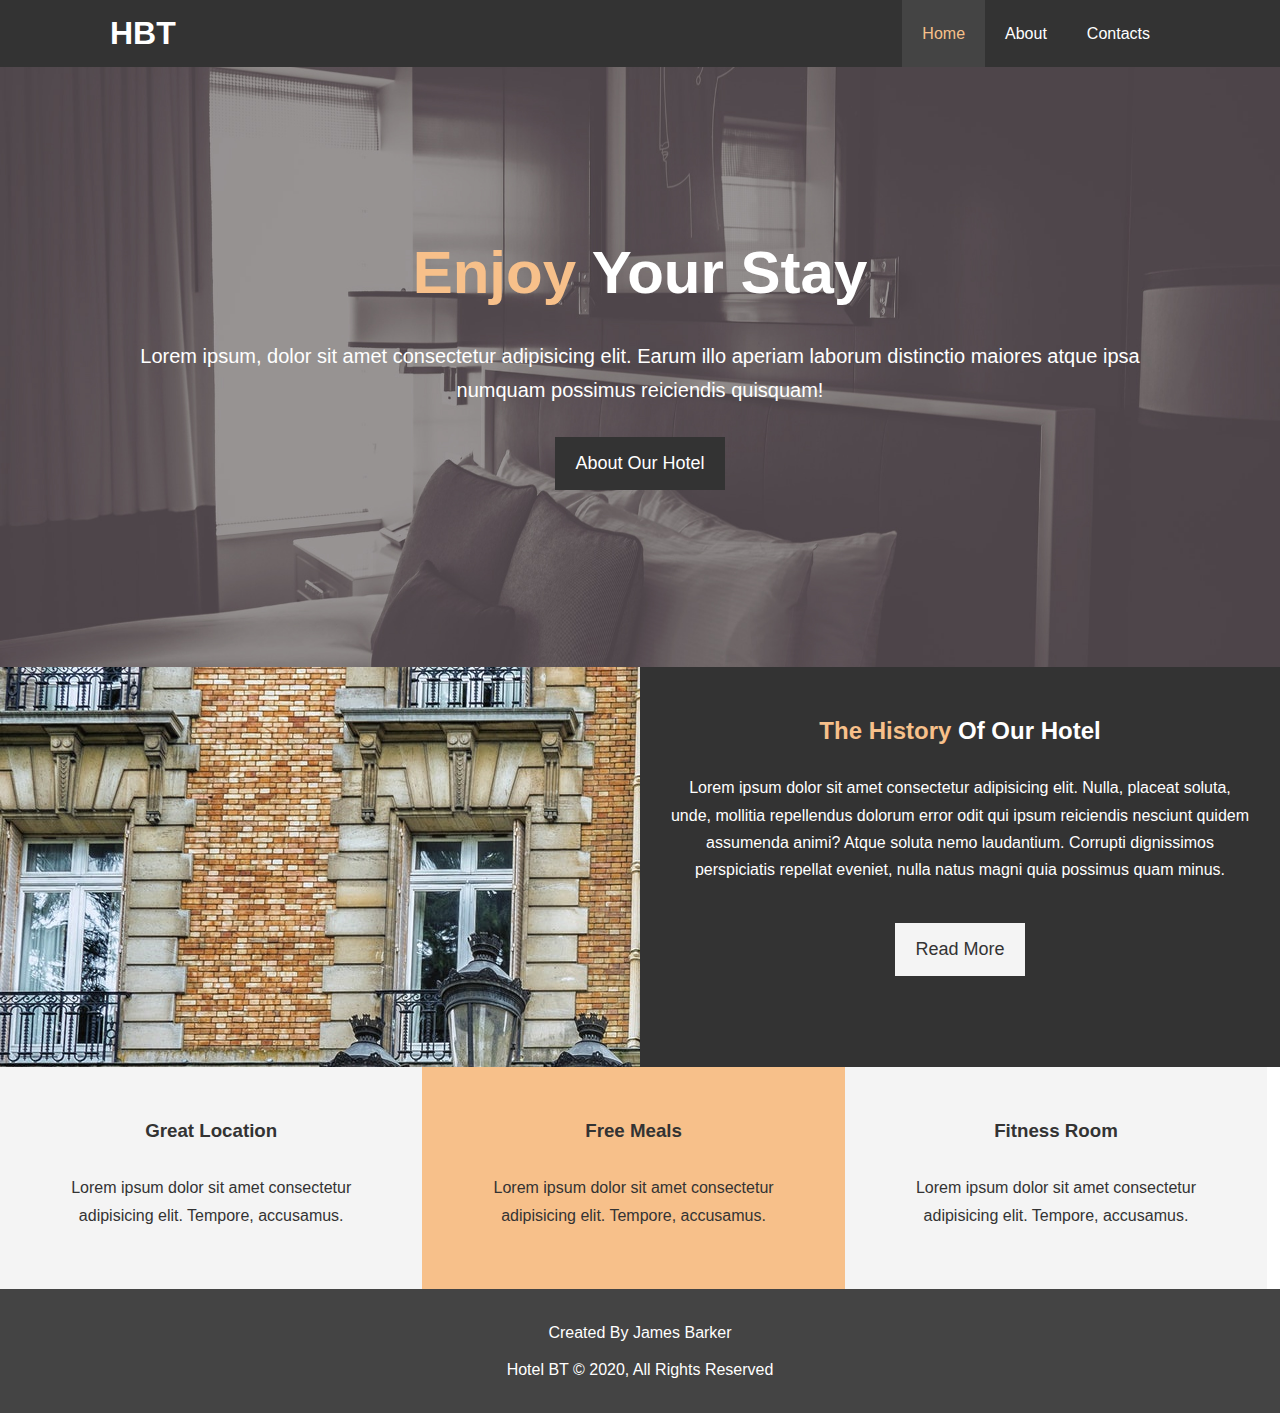
<file: index.html>
<!DOCTYPE html>
<html lang="en">

<head>
  <meta charset="UTF-8">
  <meta name="viewport" content="width=device-width, initial-scale=1.0">
  <meta http-equiv="X-UA-Compatible" content="ie=edge">
  <meta name="description" content="Welcome to the most extraordinary hotel in Bostom Massachusetts">
  <meta name="keywords" content="hotel,boston,new england hotel">
  <link rel="stylesheet" href="https://use.fontawesome.com/releases/v5.13.0/css/all.css" 
        integrity="sha384-Bfad6CLCknfcloXFOyFnlgtENryhrpZCe29RTifKEixXQZ38WheV+i/6YWSzkz3V" crossorigin="anonymous">
  <link rel="stylesheet" href="css/style.css">
  <link rel="stylesheet" media="screen and (max-width: 768px)" href="css/mobile.css">
  <title>Hotel BT | Welcome</title>
</head>

<body>
  <header>
    <nav id="navbar">
      <div class="container">
        <h1 class="logo"><a href="index.html">HBT</a></h1>
        <ul>
          <li><a class="current" href="index.html">Home</a></li>
          <li><a href="about.html">About</a></li>
          <li><a href="contacts.html">Contacts</a></li>
        </ul>
      </div>
    </nav>

    <div id="showcase">
      <div class="container">
        <div class="showcase-content">
          <h1><span class="text-primary">Enjoy</span> Your Stay</h1>
          <p class="lead">Lorem ipsum, dolor sit amet consectetur adipisicing elit. Earum illo aperiam 
            laborum distinctio maiores atque ipsa numquam possimus reiciendis quisquam!</p>
            <a class="btn" href="about.html">About Our Hotel</a>
      </div>
    </div>
  </header>
  <section id="home-info" class="bg-dark">
    <div class="info-img"></div>
    <div class="info-content">
      <h2><span class="text-primary">The History</span> Of Our Hotel</h2>
      <p>Lorem ipsum dolor sit amet consectetur adipisicing elit. Nulla, placeat soluta, unde,
         mollitia repellendus dolorum error odit qui ipsum reiciendis nesciunt quidem assumenda animi? 
         Atque soluta nemo laudantium. Corrupti dignissimos perspiciatis repellat eveniet, nulla natus 
         magni quia possimus quam minus.</p>
         <a href="about.html" class="btn btn-light">Read More</a>
    </div>
    
  </section>
  <section id="features">
    <div class="box bg-light">
      <i class="fas fa-hotel fa-3x"></i>
      <h3>Great Location</h3>
      <p>Lorem ipsum dolor sit amet consectetur adipisicing elit. Tempore, accusamus.</p>
    </div>
    <div class="box bg-primary">
      <i class="fas fa-utensils fa-3x"></i>
      <h3>Free Meals</h3>
      <p>Lorem ipsum dolor sit amet consectetur adipisicing elit. Tempore, accusamus.</p>
    </div>
    <div class="box bg-light">
      <i class="fas fa-dumbbell fa-3x"></i>
      <h3>Fitness Room</h3>
      <p>Lorem ipsum dolor sit amet consectetur adipisicing elit. Tempore, accusamus.</p>
    </div>
</section>
<div class="clr"></div>

<footer id="main-footer">
  <p>Created By James Barker</p>
  <p>Hotel BT &copy; 2020, All Rights Reserved</p>
</footer>
 
</body>

</html>
</file>
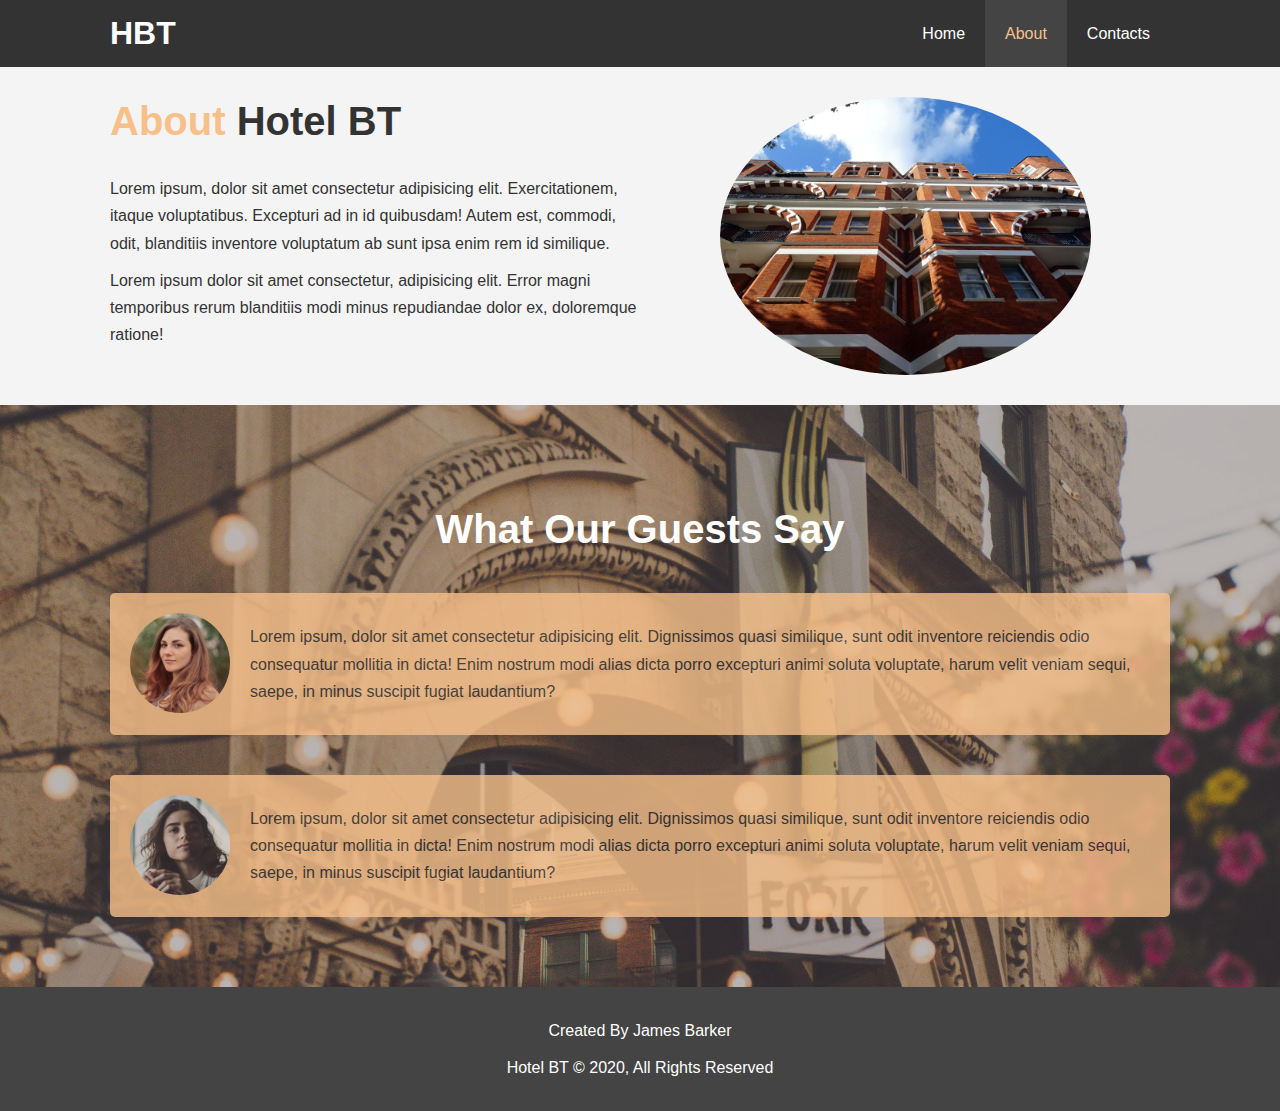
<file: about.html>
<!DOCTYPE html>
<html lang="en">

<head>
  <meta charset="UTF-8">
  <meta name="viewport" content="width=device-width, initial-scale=1.0">
  <meta http-equiv="X-UA-Compatible" content="ie=edge">
  <meta name="description" content="Welcome to the most extraordinary hotel in Bostom Massachusetts">
  <meta name="keywords" content="hotel,boston,new england hotel">
  <link rel="stylesheet" href="css/style.css">
  <link rel="stylesheet" media="screen and (max-width: 768px)" href="css/mobile.css">
  <title>Hotel BT | About</title>
</head>

<body>
  <header>
    <nav id="navbar">
      <div class="container">
        <h1 class="logo"><a href="index.html">HBT</a></h1>
        <ul>
          <li><a  href="index.html">Home</a></li>
          <li><a class="current" href="about.html">About</a></li>
          <li><a href="contacts.html">Contacts</a></li>
        </ul>
      </div>
    </nav>
  </header>
  <section id="about-info" class="bg-light py-3">
    <div class="container">
      <div class="info-left">
        <h1 class="l-heading"><span class="text-primary">About</span> Hotel BT</h1>
        <p>Lorem ipsum, dolor sit amet consectetur adipisicing elit. Exercitationem, itaque voluptatibus.
           Excepturi ad in id quibusdam! Autem est, commodi, odit, blanditiis inventore voluptatum ab sunt 
           ipsa enim rem id similique.</p>
           <p>Lorem ipsum dolor sit amet consectetur, adipisicing elit. Error magni temporibus rerum
              blanditiis modi minus repudiandae dolor ex, doloremque ratione!</p>
      </div>
      <div class="info-right">
        <img src="./img/photo-2.jpg" alt="hotel">
      </div>
    </div>
  </section>
  <div class="clr"></div>
  <section id="testimonials" class="py-3">
    <div class="container">
      <h2 class="l-heading">What Our Guests Say</h2>
      <div class="testimonial bg-primary">
        <img src="./img/person-1.jpg" alt="samantha">
        <p>Lorem ipsum, dolor sit amet consectetur adipisicing elit. Dignissimos quasi similique,
           sunt odit inventore reiciendis odio consequatur mollitia in dicta! Enim nostrum modi alias 
           dicta porro excepturi animi soluta voluptate, harum velit veniam sequi, saepe, in minus 
           suscipit fugiat laudantium?</p>
      </div>
      <div class="testimonial bg-primary">
        <img src="./img/person-2.jpg" alt="jen">
        <p>Lorem ipsum, dolor sit amet consectetur adipisicing elit. Dignissimos quasi similique,
           sunt odit inventore reiciendis odio consequatur mollitia in dicta! Enim nostrum modi alias 
           dicta porro excepturi animi soluta voluptate, harum velit veniam sequi, saepe, in minus 
           suscipit fugiat laudantium?</p>
      </div>
    </div>

  </section>


<footer id="main-footer">
  <p>Created By James Barker</p>
  <p>Hotel BT &copy; 2020, All Rights Reserved</p>
</footer>
 
</body>

</html>
</file>
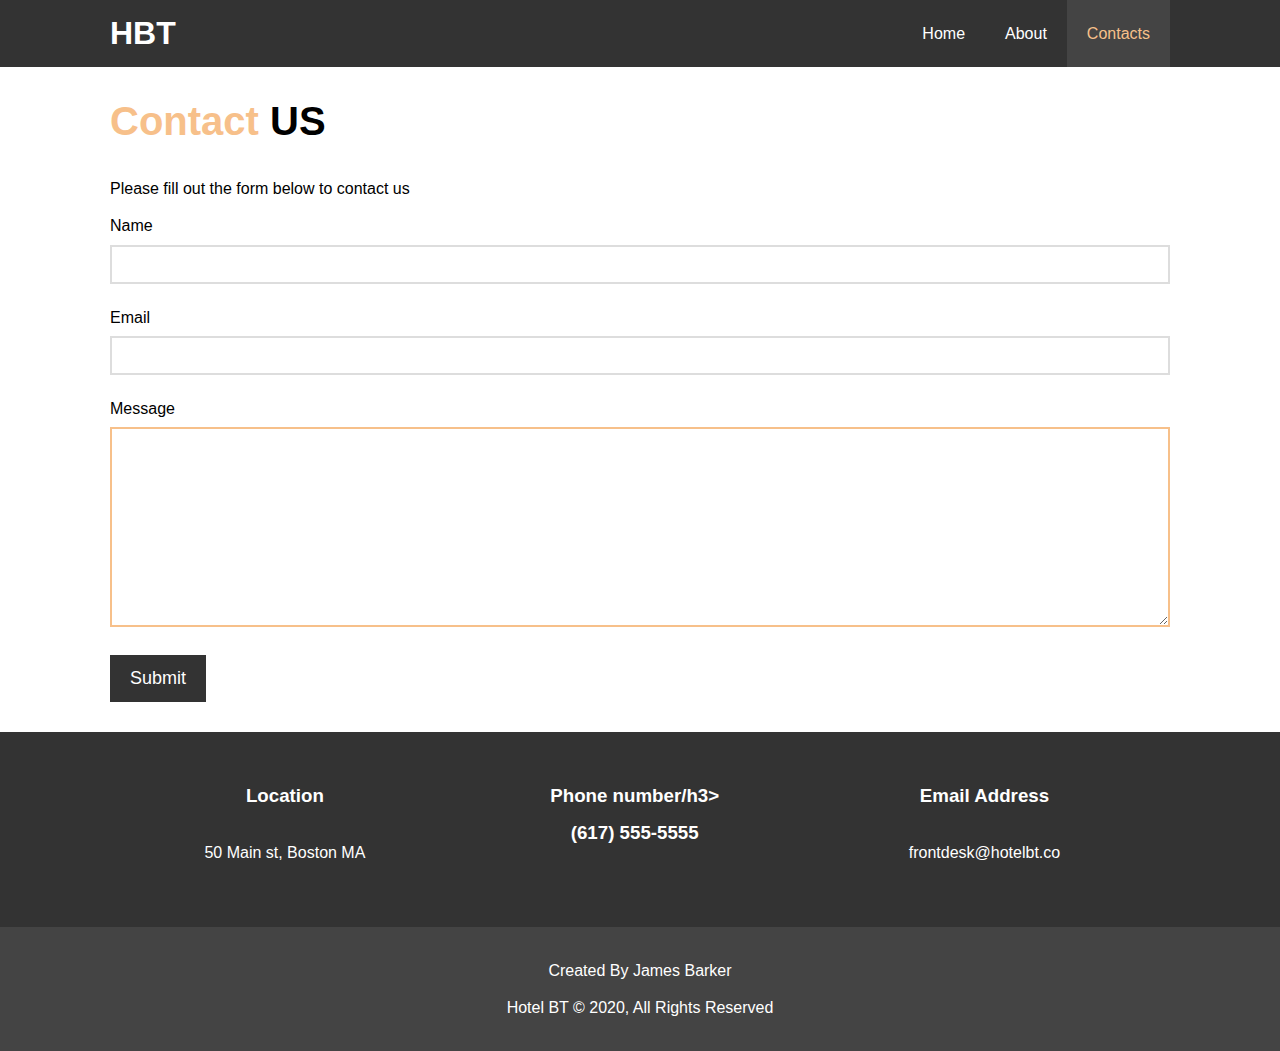
<file: contacts.html>
<!DOCTYPE html>
<html lang="en">

<head>
  <meta charset="UTF-8">
  <meta name="viewport" content="width=device-width, initial-scale=1.0">
  <meta http-equiv="X-UA-Compatible" content="ie=edge">
  <meta name="description" content="Welcome to the most extraordinary hotel in Bostom Massachusetts">
  <meta name="keywords" content="hotel,boston,new england hotel">
  <link rel="stylesheet" href="https://use.fontawesome.com/releases/v5.13.0/css/all.css"
    integrity="sha384-Bfad6CLCknfcloXFOyFnlgtENryhrpZCe29RTifKEixXQZ38WheV+i/6YWSzkz3V" crossorigin="anonymous">
  <link rel="stylesheet" href="css/style.css">
  <link rel="stylesheet" media="screen and (max-width: 768px)" href="css/mobile.css">
  <title>Hotel BT | Contacts</title>
</head>

<body>
  <header>
    <nav id="navbar">
      <div class="container">
        <h1 class="logo"><a href="index.html">HBT</a></h1>
        <ul>
          <li><a href="index.html">Home</a></li>
          <li><a href="about.html">About</a></li>
          <li><a class="current" href="contacts.html">Contacts</a></li>
        </ul>
      </div>
    </nav>
  </header>
  <section id="contact-form" class="py-3">
    <div class="container">
      <h1 class="l-heading"><span class="text-primary">Contact</span> US</h1>
      <p>Please fill out the form below to contact us</p>
      <form action="process.php">
        <div class="form-group">
          <label for="name">Name</label>
          <input type="text" name="name" id="name">
        </div>
        <div class="form-group">
          <label for="email">Email</label>
          <input type="email" name="email" id="email">
        </div>
        <div class="form-group">
          <label for="message">Message</label>
          <textarea type="text" name="message" id="message"></textarea>
        </div>
        <button type="submit" class="btn">Submit</button>
      </form>
    </div>
  </section>
<section id="contact-info" class="bg-dark">
  <div class="container">
    <div class="box">
      <i class="fas fa-hotel fa-3x"></i>
      <h3>Location</h3>
      <p>50 Main st, Boston MA</p>
    </div>
    <div class="box">
      <i class="fas fa-phone fa-3x"></i>
      <h3>Phone number/h3>
      <p>(617) 555-5555</p>
    </div>
    <div class="box">
      <i class="fas fa-envelope fa-3x"></i>
      <h3>Email Address</h3>
      <p>frontdesk@hotelbt.co</p>
    </div>
  </div>
</section>

  <footer id="main-footer">
    <p>Created By James Barker</p>
    <p>Hotel BT &copy; 2020, All Rights Reserved</p>
  </footer>

</body>

</html>
</file>
<file: css/mobile.css>
#navbar .logo {
  float: none;
  text-align: center;
}

#navbar ul, #navbar ul li {
  float: none;
}

#navbar ul li a {
  padding: 5px;
  border-bottom: #444 dotted 1px;
}

/* showcase */
#showcase {
  height: 100%;
}

#showcase .showcase-content {
  padding-top: 70px;
  padding-bottom: 30px;
}

/* home info */ 
#home-info .info-img {
  display: none;
}

#home-info .info-content {
  float: none;
  width: 100%;
}

/* boxes */
.box {
  float: none;
  width: 100%;
}

/* About */
#about-info .info-right,
#about-info .info-left {
  float: none;
  width: 100%;
}

#about-info .info-right {
  margin-top: 30px;
}

.l-heading {
  text-align: center;
}

/* contacts */
#contact-info .box {
  border-bottom: #444 dotted 1px;
}
</file>
<file: css/style.css>
/* Reset*/
* {
  margin: 0;
  padding: 0;
  box-sizing: border-box;
}

/* Main styling */

html,body {
  font-family: 'Segoe UI', Tahoma, Geneva, Verdana, sans-serif;
  line-height: 1.7em;
}

a {
  color: #333;
  text-decoration: none;
}

h1, h2, h3 {
  padding-bottom: 20px;
}

p {
  margin: 10px 0;
}

/* utility */ 
.container {
  margin: auto;
  max-width: 1100px;
  overflow: auto;
  padding: 0 20px;
}

.text-primary {
  color: #f7c08a;
}

.lead {
  font-size: 20px;
}

.btn {
  display: inline-block;
  font-size: 18px;
  color: white;
  background: #333;
  padding: 13px 20px;
  border: none;
  cursor: pointer;
}

.btn:hover {
  background: #f7c08a;
  color: #333;
}

.btn-light {
  background: #f4f4f4;
  color: #333;
}

.bg-dark {
  background: #333;
  color: white;
}

.bg-light {
  background: #f4f4f4;
  color: #333;
}

.bg-primary {
  background: #f7c08a;
  color: #333;
}

.clr {
  clear: both;
}

.l-heading {
  font-size: 40px;
  line-height: 1.2;
}

/* padding */
.py-1 {
  padding: 10px 0;
}

.py-2 {
  padding: 20px 0;
}

.py-3 {
  padding: 30px 0;
}

/* navbar */
#navbar {
  background: #333;
  color: white;
  overflow: auto;
}

#navbar a {
  color: white;
}

#navbar h1 {
  float: left;
  padding-top: 20px;
}

#navbar ul {
  list-style: none;
  float: right;
}

#navbar ul li {
  float: left;
}

#navbar ul li a {
  display: block;
  padding: 20px;
  text-align: center;
}

#navbar ul li a:hover, 
#navbar ul li a.current {
  background: #444;
  color: #f7c08a;
}

/* showcase */
#showcase {
  background: url('../img/showcase.jpg') no-repeat center center/cover;
  height: 600px;
}

#showcase .showcase-content {
  color: white;
  text-align: center;
  padding-top: 170px;
}

#showcase .showcase-content h1 {
  font-size: 60px;
  line-height: 1.2em;
}

#showcase .showcase-content p {
  padding-bottom: 20px;
  line-height: 1.7em;
}

/* Home Info */
#home-info {
  height: 400px;
}

#home-info .info-img {
  float: left;
  width: 50%;
  background: url('../img/photo-1.jpg') no-repeat;
  min-height: 100%;
}

#home-info .info-content {
  float: right;
  width: 50%;
  height: 100%;
  text-align: center;
  padding: 50px 30px;
  overflow: hidden;
}

#home-info .info-content p {
  padding-bottom: 30px;
}

/* features */
.box {
  float: left;
  width: 33%;
  padding: 50px;
  text-align: center;
}

/* About info */
#about-info .info-right {
  float: right;
  width: 50%;
  min-height: 100%;
}

#about-info .info-right img {
  display: block;
  margin: auto;
  width: 70%;
  border-radius: 50%;
}

#about-info .info-left {
  float: left;
  width: 50%;
  min-height: 100%;
}

/* Testimonials */ 
#testimonials {
  height: 100%;
  background: url('../img/test-bg.jpg') no-repeat center center/cover;
  padding-top: 100px;
}

#testimonials h2 {
  color: white;
  text-align: center;
  padding-bottom: 40px;
}

#testimonials .testimonial {
  padding: 20px;
  margin-bottom: 40px;
  border-radius: 5px;
  opacity: 0.8;
}

#testimonials .testimonial img {
  width: 100px;
  float: left;
  margin-right: 20px;
  border-radius: 50%;
}

/* Contact Form */
#contact-form .form-group {
  margin-bottom: 20px;
}

#contact-form label {
  display: block;
  margin-bottom: 5px;
}

#contact-form input,
#contact-form textarea {
  width: 100%;
  padding: 10px;
  border: 2px #ddd solid;
}

#contact-form textarea {
  height: 200px;
}

#contact-form input:focus,
#contact-form textarea {
  outline: none;
  border-color: #f7c08a;
}

/* Footer */
#main-footer {
  text-align: center;
  background: #444;
  color: white;
  padding: 20px;
}
</file>
